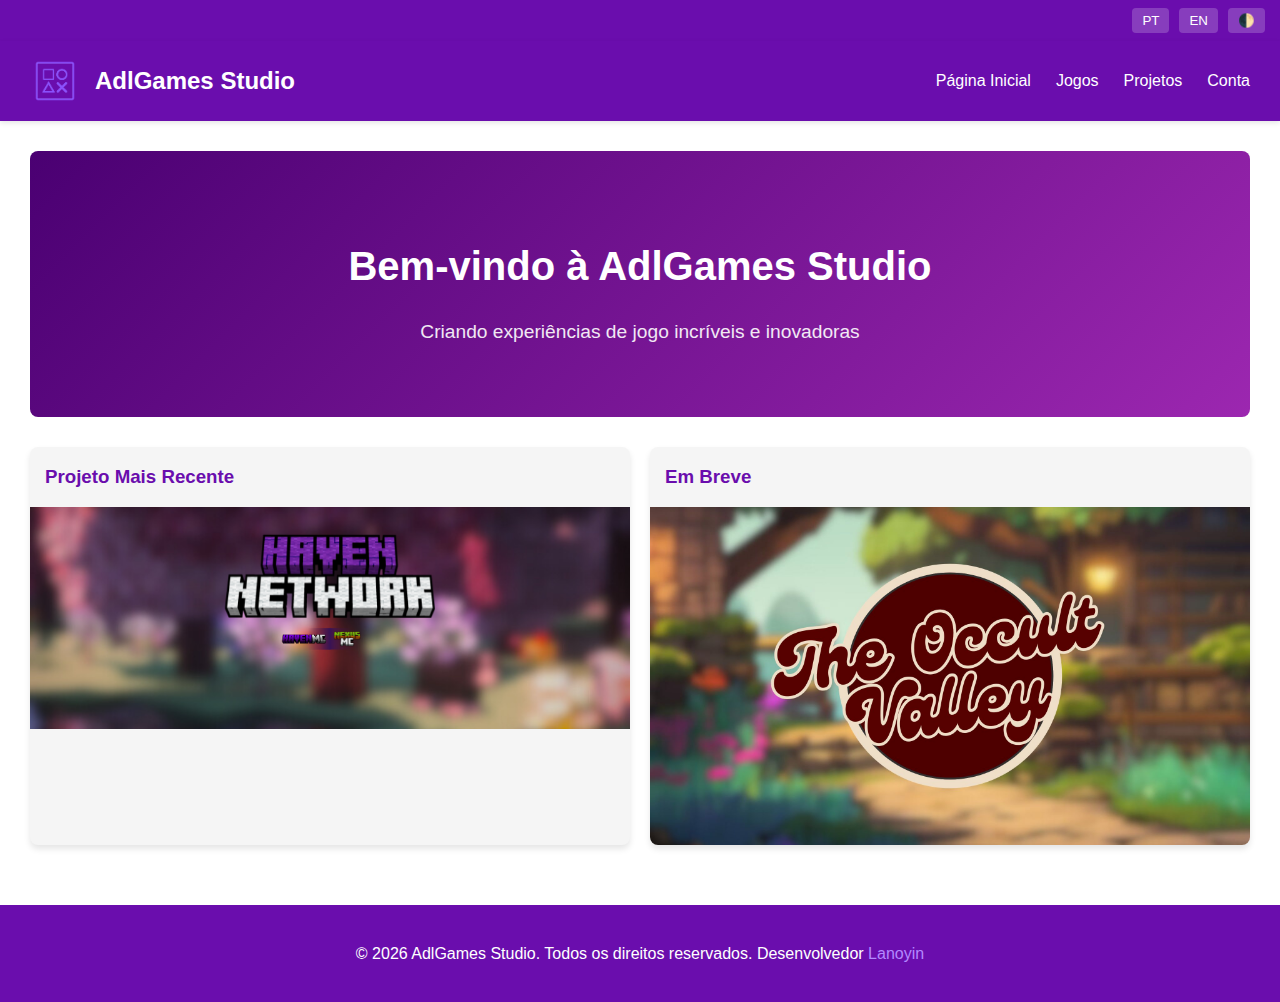
<file: index.html>
<!DOCTYPE html>
<html lang="pt-BR" id="html-tag">
<head>
    <meta charset="UTF-8">
    <meta name="viewport" content="width=device-width, initial-scale=1.0">
    <meta name="description" content="AdlGames Studio - Criando experiências incríveis">
    <title>AdlGames Studio</title>
    <link rel="stylesheet" href="assets/css/style.css">
    <link rel="icon" href="assets/img/favicon.ico">
    <script src="assets/js/script.js" defer></script>
    <script src="idiomas/detect.js" defer></script>
</head>
<body>
    <div class="language-bar">
        <button onclick="changeLanguage('pt-BR')">PT</button>
        <button onclick="changeLanguage('en')">EN</button>
        <button id="theme-toggle">🌓</button>
    </div>

    <header>
        <div class="logo-container">
            <img src="assets/img/logo.png" alt="AdlGames Studio Logo">
            <h1>AdlGames Studio</h1>
        </div>

        <nav class="desktop-menu">
            <ul>
                <li><a href="index.html" data-i18n="home">Página Inicial</a></li>
                <li><a href="jogos/index.html" data-i18n="games">Jogos</a></li>
                <li><a href="projetos/index.html" data-i18n="projects">Projetos</a></li>
                <li><a href="conta/index.html" data-i18n="account">Conta</a></li>
            </ul>
        </nav>
    </header>

    <main>
        <section class="hero">
            <h2 data-i18n="welcome">Bem-vindo à AdlGames Studio</h2>
            <p data-i18n="welcomeMessage">Criando experiências de jogo incríveis e inovadoras</p>
        </section>

        <section class="highlights">
            <div class="highlight-card">
                <h3 data-i18n="latestProject">Projeto Mais Recente</h3>
                <a href="projetos/index.html">
                    <img src="assets/img/HavenNetwork.png" alt="Haven Network">
                </a>
            </div>

            <div class="highlight-card">
                <h3 data-i18n="comingSoon">Em Breve</h3>
                <a href="jogos/index.html">
                    <img src="assets/img/TOV.jpg" alt="Novos Jogos">
                </a>
            </div>
        </section>
    </main>

    <footer>
        <div class="cookie-consent">
            <p data-i18n="cookieMessage">Este site usa cookies para melhorar sua experiência. Ao continuar, você concorda com nosso uso de cookies.</p>
            <button onclick="acceptCookies()" data-i18n="acceptCookies">Aceitar</button>
        </div>
        <p>&copy; <span id="current-year"></span> AdlGames Studio. Todos os direitos reservados. Desenvolvedor <a href="https://youtube.com/@LanoyinGamerOFC" target="_blank">Lanoyin</a></p>
    </footer>
</body>
</html>
</file>
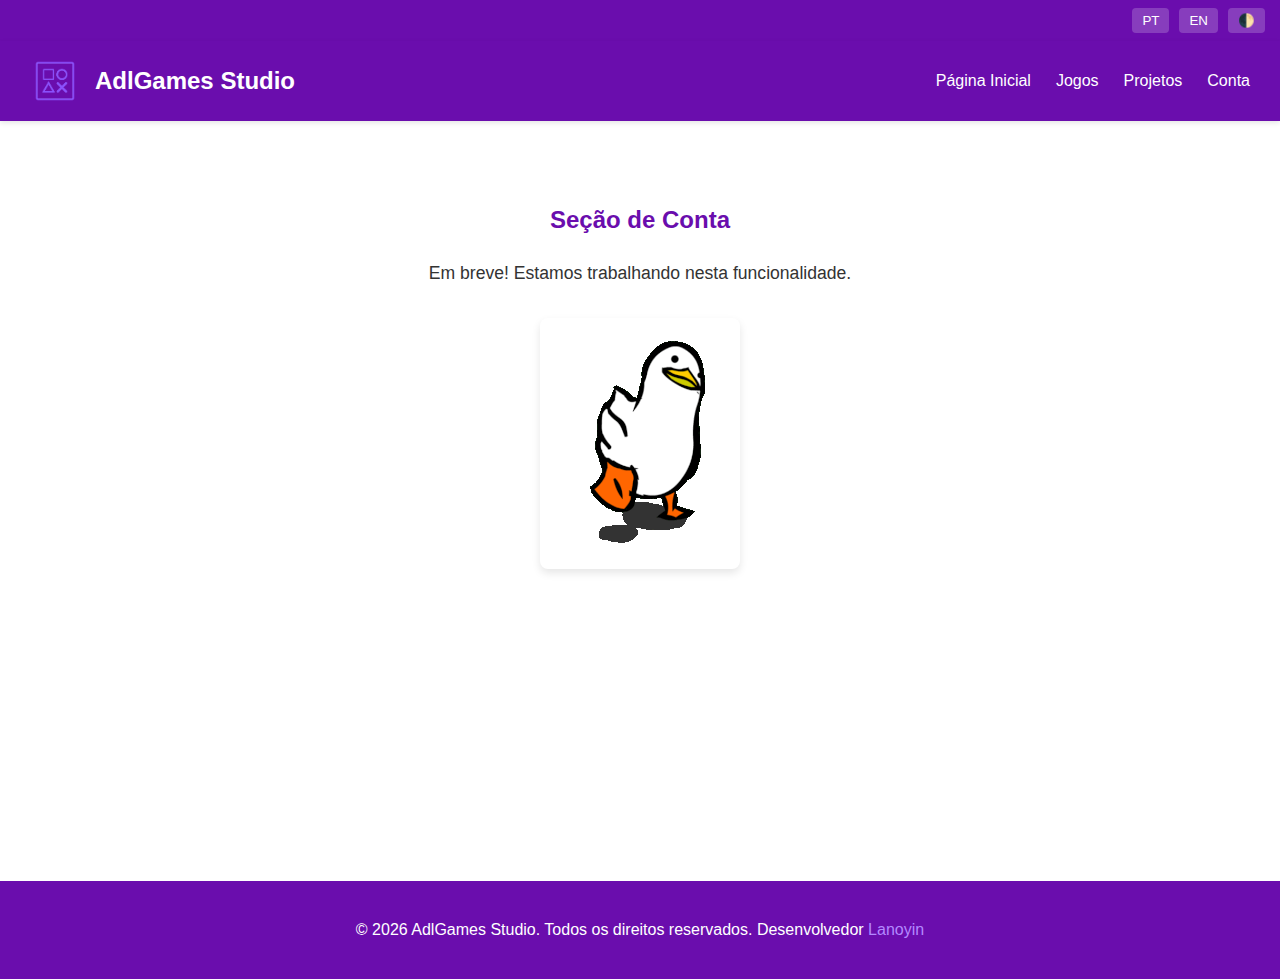
<file: conta/index.html>
<!DOCTYPE html>
<html lang="pt-BR" id="html-tag">
<head>
    <meta charset="UTF-8">
    <meta name="viewport" content="width=device-width, initial-scale=1.0">
    <title>Conta - AdlGames Studio</title>
    <link rel="stylesheet" href="../assets/css/style.css">
    <link rel="icon" href="../assets/img/favicon.ico">
    <script src="../assets/js/script.js" defer></script>
    <script src="../idiomas/detect.js" defer></script>
</head>
<body>
    <div class="language-bar">
        <button onclick="changeLanguage('pt-BR')">PT</button>
        <button onclick="changeLanguage('en')">EN</button>
        <button id="theme-toggle">🌓</button>
    </div>

    <header>
        <div class="logo-container">
            <img src="../assets/img/logo.png" alt="AdlGames Studio Logo">
            <h1>AdlGames Studio</h1>
        </div>

        <nav class="desktop-menu">
            <ul>
                <li><a href="../index.html" data-i18n="home">Página Inicial</a></li>
                <li><a href="../jogos/index.html" data-i18n="games">Jogos</a></li>
                <li><a href="../projetos/index.html" data-i18n="projects">Projetos</a></li>
                <li><a href="../conta/index.html" data-i18n="account">Conta</a></li>
            </ul>
        </nav>
    </header>

    <main>
        <div class="coming-soon-container">
            <h2 data-i18n="accountSection">Seção de Conta</h2>
            <p data-i18n="comingSoonFeature">Em breve! Estamos trabalhando nesta funcionalidade.</p>
            <img src="../assets/gif/CarregandoEmBreve.gif" alt="Em Breve">
        </div>
    </main>

    <footer>
        <div class="cookie-consent">
            <p data-i18n="cookieMessage">Este site usa cookies para melhorar sua experiência. Ao continuar, você concorda com nosso uso de cookies.</p>
            <button onclick="acceptCookies()" data-i18n="acceptCookies">Aceitar</button>
        </div>
        <p>&copy; <span id="current-year"></span> AdlGames Studio. Todos os direitos reservados. Desenvolvedor <a href="https://youtube.com/@LanoyinGamerOFC" target="_blank">Lanoyin</a></p>
    </footer>
</body>
</html>
</file>
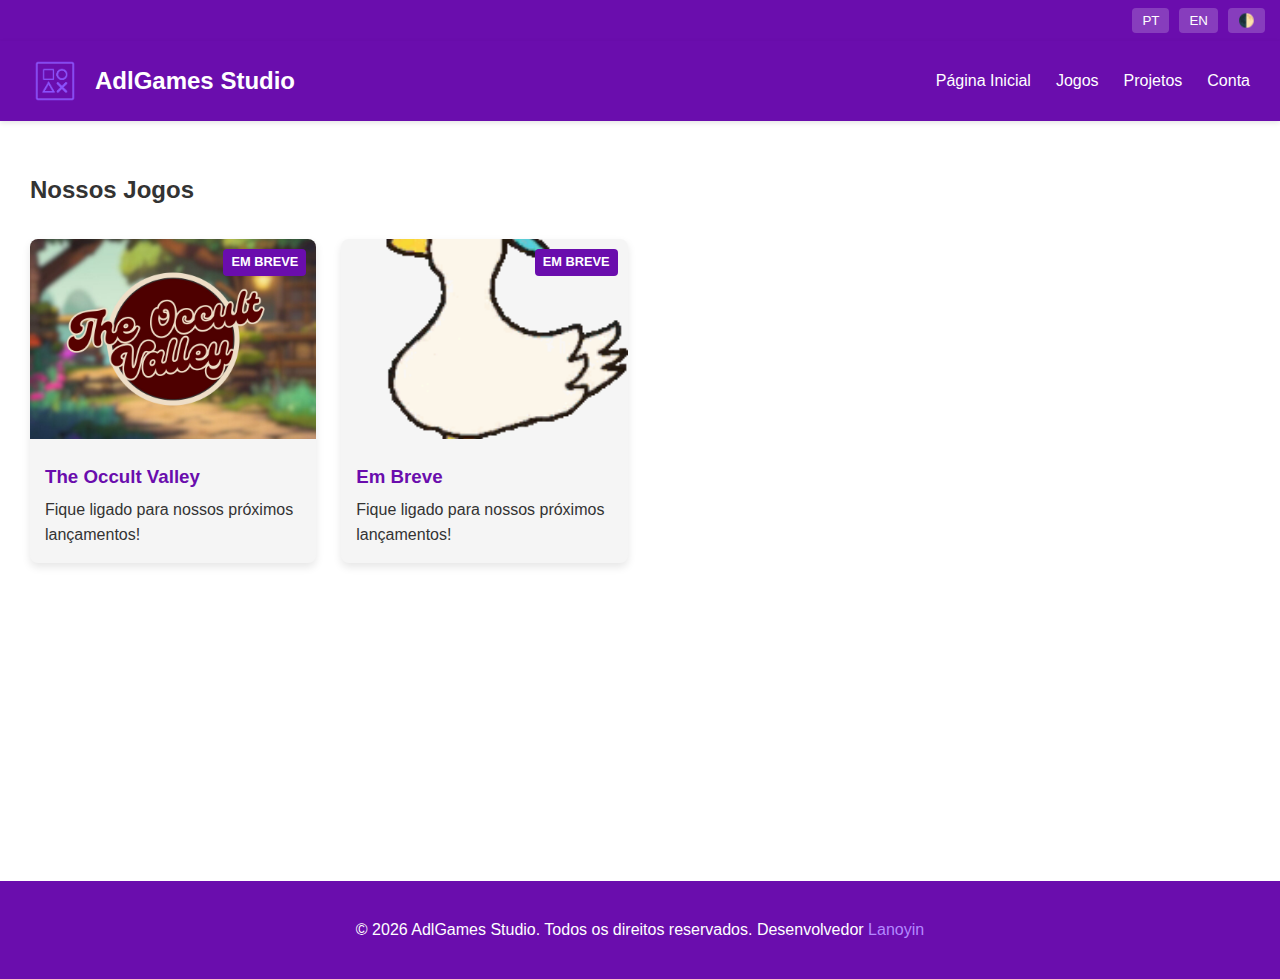
<file: jogos/index.html>
<!DOCTYPE html>
<html lang="pt-BR" id="html-tag">
<head>
    <meta charset="UTF-8">
    <meta name="viewport" content="width=device-width, initial-scale=1.0">
    <title>Jogos - AdlGames Studio</title>
    <link rel="stylesheet" href="../assets/css/style.css">
    <link rel="icon" href="../assets/img/favicon.ico">
    <script src="../assets/js/script.js" defer></script>
    <script src="../idiomas/detect.js" defer></script>
</head>
<body>
    <div class="language-bar">
        <button onclick="changeLanguage('pt-BR')">PT</button>
        <button onclick="changeLanguage('en')">EN</button>
        <button id="theme-toggle">🌓</button>
    </div>

    <header>
        <div class="logo-container">
            <img src="../assets/img/logo.png" alt="AdlGames Studio Logo">
            <h1>AdlGames Studio</h1>
        </div>

        <nav class="desktop-menu">
            <ul>
                <li><a href="../index.html" data-i18n="home">Página Inicial</a></li>
                <li><a href="../jogos/index.html" data-i18n="games">Jogos</a></li>
                <li><a href="../projetos/index.html" data-i18n="projects">Projetos</a></li>
                <li><a href="../conta/index.html" data-i18n="account">Conta</a></li>
            </ul>
        </nav>
    </header>

    <main>
        <h2 data-i18n="ourGames">Nossos Jogos</h2>

        <div class="games-list">
            <div class="game-card coming-soon">
                <img src="../assets/img/TOV.jpg" alt="TOV">
                <h3 data-i18n="comingSoon">The Occult Valley</h3>
                <p data-i18n="stayTuned">Fique ligado para nossos próximos lançamentos!</p>
            </div>

            <div class="game-card coming-soon">
                <img src="../assets/gif/CarregandoEmBreve2.gif" alt="Jogo em Breve">
                <h3 data-i18n="comingSoon">Em Breve</h3>
                <p data-i18n="stayTuned">Fique ligado para nossos próximos lançamentos!</p>
            </div>
        </div>
    </main>

    <footer>
        <div class="cookie-consent">
            <p data-i18n="cookieMessage">Este site usa cookies para melhorar sua experiência. Ao continuar, você concorda com nosso uso de cookies.</p>
            <button onclick="acceptCookies()" data-i18n="acceptCookies">Aceitar</button>
        </div>
        <p>&copy; <span id="current-year"></span> AdlGames Studio. Todos os direitos reservados. Desenvolvedor <a href="https://youtube.com/@LanoyinGamerOFC" target="_blank">Lanoyin</a></p>
    </footer>
</body>
</html>
</file>
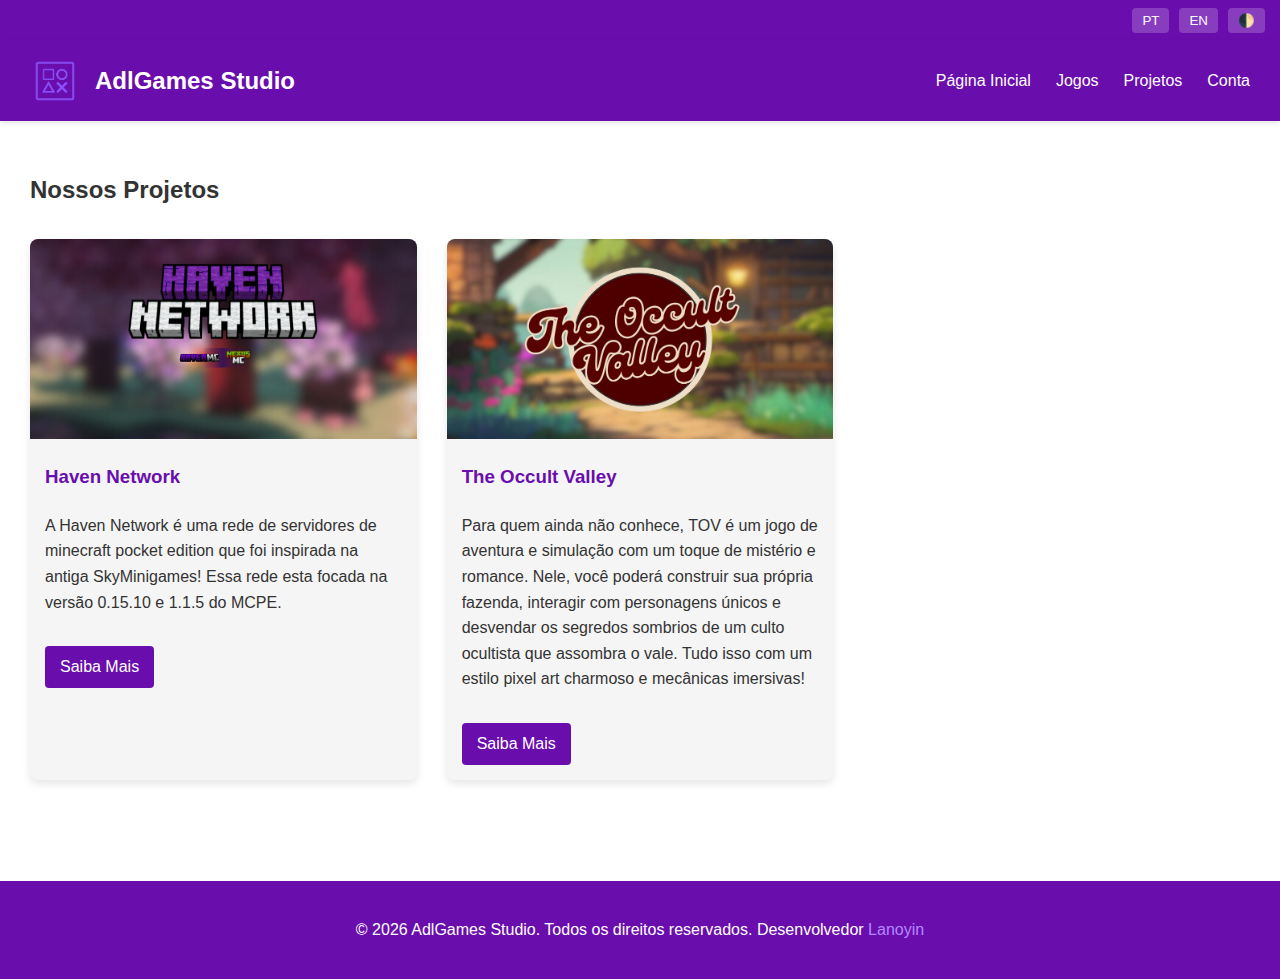
<file: projetos/index.html>
<!DOCTYPE html>
<html lang="pt-BR" id="html-tag">
<head>
    <meta charset="UTF-8">
    <meta name="viewport" content="width=device-width, initial-scale=1.0">
    <title>Projetos - AdlGames Studio</title>
    <link rel="stylesheet" href="../assets/css/style.css">
    <link rel="icon" href="../assets/img/favicon.ico">
    <script src="../assets/js/script.js" defer></script>
    <script src="../idiomas/detect.js" defer></script>
</head>
<body>
    <div class="language-bar">
        <button onclick="changeLanguage('pt-BR')">PT</button>
        <button onclick="changeLanguage('en')">EN</button>
        <button id="theme-toggle">🌓</button>
    </div>

    <header>
        <div class="logo-container">
            <img src="../assets/img/logo.png" alt="AdlGames Studio Logo">
            <h1>AdlGames Studio</h1>
        </div>

        <nav class="desktop-menu">
            <ul>
                <li><a href="../index.html" data-i18n="home">Página Inicial</a></li>
                <li><a href="../jogos/index.html" data-i18n="games">Jogos</a></li>
                <li><a href="../projetos/index.html" data-i18n="projects">Projetos</a></li>
                <li><a href="../conta/index.html" data-i18n="account">Conta</a></li>
            </ul>
        </nav>
    </header>

    <main>
        <h2 data-i18n="ourProjects">Nossos Projetos</h2>

        <div class="projects-list">
            <div class="project-card">
                <img src="../assets/img/HavenNetwork.png" alt="Haven Network">
                <h3>Haven Network</h3>
                <p>A Haven Network é uma rede de servidores de minecraft pocket edition que foi inspirada na antiga SkyMinigames! Essa rede esta focada na versão 0.15.10 e 1.1.5 do MCPE.</p>
                <a href="https://loja.havenmc.com.br" class="project-link" data-i18n="learnMore">Saiba Mais</a>
            </div>

            <div class="project-card">
                <img src="../assets/img/TOV.jpg" alt="The Occult Valley">
                <h3>The Occult Valley</h3>
                <p>Para quem ainda não conhece, TOV é um jogo de aventura e simulação com um toque de mistério e romance. Nele, você poderá construir sua própria fazenda, interagir com personagens únicos e desvendar os segredos sombrios de um culto ocultista que assombra o vale. Tudo isso com um estilo pixel art charmoso e mecânicas imersivas!</p>
                <a href="https://www.patreon.com/posts/123246607?utm_campaign=postshare_creator&utm_content=android_share" class="project-link" data-i18n="learnMore">Saiba Mais</a>
            </div>
        </div>
    </main>

    <footer>
        <div class="cookie-consent">
            <p data-i18n="cookieMessage">Este site usa cookies para melhorar sua experiência. Ao continuar, você concorda com nosso uso de cookies.</p>
            <button onclick="acceptCookies()" data-i18n="acceptCookies">Aceitar</button>
        </div>
        <p>&copy; <span id="current-year"></span> AdlGames Studio. Todos os direitos reservados. Desenvolvedor <a href="https://youtube.com/@LanoyinGamerOFC" target="_blank">Lanoyin</a></p>
    </footer>
</body>
</html>
</file>
<file: assets/css/style.css>
:root {
    --primary-color: #6a0dad;
    --primary-light: #9c27b0;
    --primary-dark: #4a0072;
    --secondary-color: #ffffff;
    --text-color: #333;
    --bg-color: #ffffff;
    --header-bg: #6a0dad;
    --footer-bg: #6a0dad;
    --card-bg: #f5f5f5;
}

[data-theme="dark"] {
    --primary-color: #9c27b0;
    --primary-light: #ba68c8;
    --primary-dark: #7b1fa2;
    --secondary-color: #e1bee7;
    --text-color: #f5f5f5;
    --bg-color: #121212;
    --header-bg: #1e1e1e;
    --footer-bg: #1e1e1e;
    --card-bg: #2d2d2d;
}

/* Estilos gerais */
body {
    font-family: 'Segoe UI', Tahoma, Geneva, Verdana, sans-serif;
    margin: 0;
    padding: 0;
    line-height: 1.6;
    color: var(--text-color);
    background-color: var(--bg-color);
    transition: background-color 0.3s, color 0.3s;
}

a {
    color: var(--primary-color);
    text-decoration: none;
}

/* Barra de idiomas e tema */
.language-bar {
    text-align: right;
    padding: 8px 15px;
    background: var(--header-bg);
    display: flex;
    justify-content: flex-end;
    gap: 10px;
}

.language-bar button, #theme-toggle, #theme-toggle-mobile {
    background: rgba(255, 255, 255, 0.2);
    border: none;
    padding: 5px 10px;
    border-radius: 4px;
    color: white;
    cursor: pointer;
    transition: background 0.2s;
}

.language-bar button:hover, #theme-toggle:hover, #theme-toggle-mobile:hover {
    background: rgba(255, 255, 255, 0.3);
}

/* Cabeçalho */
header {
    display: flex;
    justify-content: space-between;
    align-items: center;
    padding: 15px 30px;
    background: var(--header-bg);
    color: white;
    box-shadow: 0 2px 5px rgba(0, 0, 0, 0.1);
    position: relative;
}

.logo-container {
    display: flex;
    align-items: center;
    gap: 15px;
    cursor: pointer;
    transition: transform 0.2s;
}

.logo-container:active {
    transform: scale(0.98);
}

.logo-container img {
    height: 50px;
}

.logo-container h1 {
    margin: 0;
    font-size: 1.5rem;
    color: white;
    user-select: none;
}

/* Menu desktop */
.desktop-menu ul {
    display: flex;
    list-style: none;
    gap: 25px;
    margin: 0;
    padding: 0;
}

.desktop-menu a {
    color: white;
    font-weight: 500;
    padding: 5px 0;
    position: relative;
}

.desktop-menu a::after {
    content: '';
    position: absolute;
    bottom: 0;
    left: 0;
    width: 0;
    height: 2px;
    background: white;
    transition: width 0.3s;
}

.desktop-menu a:hover::after {
    width: 100%;
}

/* Menu mobile (substitui o hamburguer) */
@media (max-width: 768px) {
    header {
        flex-wrap: wrap;
        padding: 10px 15px;
    }
    
    .desktop-menu {
        width: 100%;
        max-height: 0;
        overflow: hidden;
        transition: max-height 0.4s ease-out;
        position: absolute;
        top: 100%;
        left: 0;
        background: var(--header-bg);
        z-index: 1000;
        box-shadow: 0 4px 8px rgba(0,0,0,0.2);
    }
    
    .desktop-menu.active {
        max-height: 500px;
        padding: 15px 0;
    }
    
    .desktop-menu ul {
        flex-direction: column;
        gap: 0;
    }
    
    .desktop-menu li {
        text-align: center;
        padding: 12px 0;
        border-top: 1px solid rgba(255,255,255,0.1);
    }
    
    .desktop-menu a::after {
        display: none;
    }
    
    /* Remove controles do mobile-menu antigo */
    .mobile-menu, .hamburger {
        display: none !important;
    }
    
    /* Ajuste para o logo */
    .logo-container {
        width: auto;
    }
}

/* Conteúdo principal */
main {
    padding: 30px;
    min-height: calc(100vh - 200px);
}

.hero {
    text-align: center;
    padding: 50px 20px;
    background: linear-gradient(135deg, var(--primary-dark), var(--primary-light));
    color: white;
    border-radius: 8px;
    margin-bottom: 30px;
}

.hero h2 {
    font-size: 2.5rem;
    margin-bottom: 15px;
}

.hero p {
    font-size: 1.2rem;
    opacity: 0.9;
}

.highlights {
    display: grid;
    grid-template-columns: repeat(auto-fit, minmax(300px, 1fr));
    gap: 20px;
    margin: 30px 0;
}

.highlight-card {
    background: var(--card-bg);
    border-radius: 8px;
    overflow: hidden;
    box-shadow: 0 4px 6px rgba(0, 0, 0, 0.1);
    transition: transform 0.3s;
}

.highlight-card:hover {
    transform: translateY(-5px);
}

.highlight-card img {
    width: 100%;
    height: auto;
    display: block;
}

.highlight-card h3 {
    padding: 15px;
    margin: 0;
    color: var(--primary-color);
}

/* Página de Jogos */
.games-list {
    display: grid;
    grid-template-columns: repeat(auto-fill, minmax(280px, 1fr));
    gap: 25px;
    margin-top: 30px;
}

.game-card {
    background: var(--card-bg);
    border-radius: 8px;
    overflow: hidden;
    box-shadow: 0 4px 8px rgba(0, 0, 0, 0.1);
    transition: all 0.3s;
}

.game-card:hover {
    transform: translateY(-5px);
    box-shadow: 0 6px 12px rgba(0, 0, 0, 0.15);
}

.game-card img {
    width: 100%;
    height: 200px;
    object-fit: cover;
}

.game-card h3 {
    padding: 15px 15px 5px;
    margin: 0;
    color: var(--primary-color);
}

.game-card p {
    padding: 0 15px 15px;
    margin: 0;
    color: var(--text-color);
}

.coming-soon {
    position: relative;
}

.coming-soon::after {
    content: "EM BREVE";
    position: absolute;
    top: 10px;
    right: 10px;
    background: var(--primary-color);
    color: white;
    padding: 3px 8px;
    border-radius: 4px;
    font-size: 0.8rem;
    font-weight: bold;
}

/* Página de Projetos */
.projects-list {
    display: grid;
    grid-template-columns: repeat(auto-fill, minmax(350px, 1fr));
    gap: 30px;
    margin-top: 30px;
}

.project-card {
    background: var(--card-bg);
    border-radius: 8px;
    overflow: hidden;
    box-shadow: 0 4px 8px rgba(0, 0, 0, 0.1);
}

.project-card img {
    width: 100%;
    height: 200px;
    object-fit: cover;
}

.project-card h3 {
    padding: 15px 15px 5px;
    margin: 0;
    color: var(--primary-color);
}

.project-card p {
    padding: 0 15px;
    color: var(--text-color);
}

.project-link {
    display: inline-block;
    margin: 15px;
    padding: 8px 15px;
    background: var(--primary-color);
    color: white;
    border-radius: 4px;
    transition: background 0.3s;
}

.project-link:hover {
    background: var(--primary-dark);
}

/* Página de Conta */
.coming-soon-container {
    text-align: center;
    max-width: 600px;
    margin: 50px auto;
}

.coming-soon-container h2 {
    color: var(--primary-color);
    margin-bottom: 20px;
}

.coming-soon-container p {
    font-size: 1.1rem;
    margin-bottom: 30px;
}

.coming-soon-container img {
    max-width: 100%;
    border-radius: 8px;
    box-shadow: 0 4px 8px rgba(0, 0, 0, 0.1);
}

/* Rodapé */
footer {
    text-align: center;
    padding: 20px;
    background: var(--footer-bg);
    color: white;
}

footer a {
    color: #b388ff;
}

/* Aviso de cookies */
.cookie-consent {
    position: fixed;
    bottom: 0;
    left: 0;
    right: 0;
    background: var(--header-bg);
    color: white;
    padding: 15px;
    display: flex;
    justify-content: space-between;
    align-items: center;
    flex-wrap: wrap;
    gap: 15px;
    display: none;
    z-index: 1000;
}

.cookie-consent p {
    margin: 0;
    flex: 1;
    min-width: 200px;
}

.cookie-consent button {
    background: #4CAF50;
    color: white;
    border: none;
    padding: 8px 15px;
    border-radius: 4px;
    cursor: pointer;
    white-space: nowrap;
}

/* Responsividade adicional */
@media (max-width: 480px) {
    .language-bar {
        padding: 8px 10px;
    }

    .logo-container h1 {
        font-size: 1.3rem;
    }

    .hero {
        padding: 30px 15px;
    }

    .hero h2 {
        font-size: 1.8rem;
    }

    .cookie-consent {
        flex-direction: column;
        text-align: center;
    }
    
    .projects-list,
    .games-list {
        grid-template-columns: 1fr;
    }
}

/* Animações */
@keyframes fadeIn {
    from { opacity: 0; }
    to { opacity: 1; }
}

/* Garante que o menu desktop fique visível em telas maiores */
@media (min-width: 769px) {
    .desktop-menu {
        display: flex !important;
    }
}
</file>
